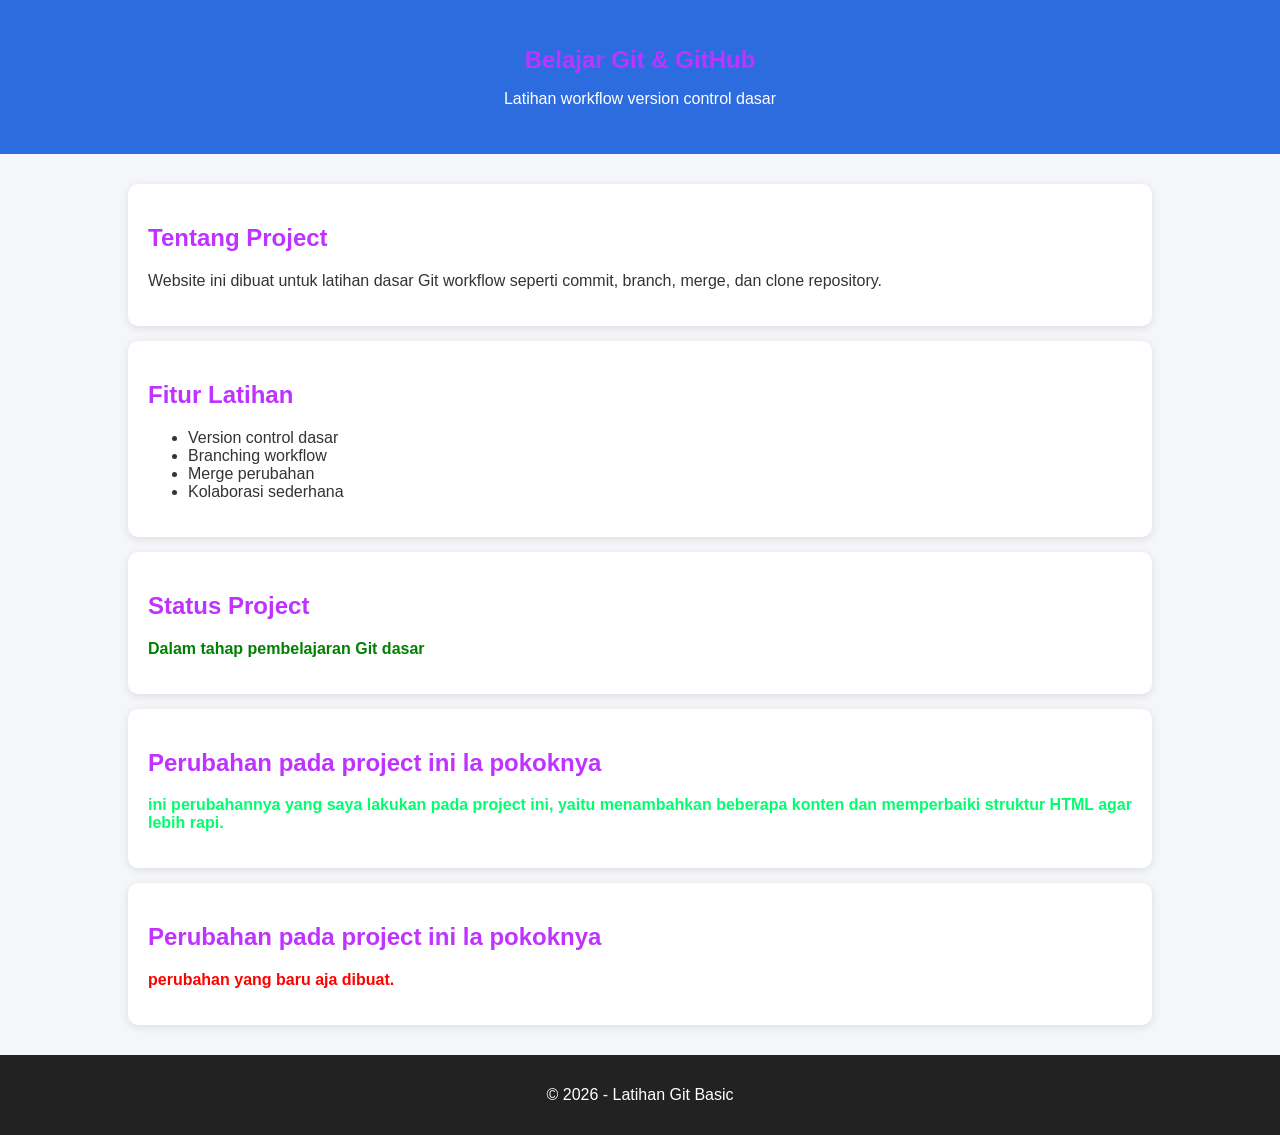
<file: index.html>
<!DOCTYPE html>
<html lang="id">
<head>
    <meta charset="UTF-8">
    <meta name="viewport" content="width=device-width, initial-scale=1.0">
    <title>Simple Git Practice Website</title>
    <title class="title1">Mencoba mempraktekkan git disini</title>    
    <link rel="stylesheet" href="style.css">
</head>
<body>

    <header class="navbar">
        <h1 class="title1">Belajar Git & GitHub</h1>
        <p>Latihan workflow version control dasar</p>
    </header>

    <main class="container">

        <section class="card">
            <h2 class="title1">Tentang Project</h2>
            <p>
                Website ini dibuat untuk latihan dasar Git workflow seperti commit,
                branch, merge, dan clone repository.
            </p>
        </section>

        <section class="card">
            <h2 class="title1">Fitur Latihan</h2>
            <ul>
                <li>Version control dasar</li>
                <li>Branching workflow</li>
                <li>Merge perubahan</li>
                <li>Kolaborasi sederhana</li>
            </ul>
        </section>

        <section class="card">
            <h2 class="title1">Status Project</h2>
            <p class="status">Dalam tahap pembelajaran Git dasar</p>
        </section>

        <section class="card">
            <h2 class="title1">Perubahan pada project ini la pokoknya</h2>
            <p class="warna">ini perubahannya yang saya lakukan pada project ini, yaitu menambahkan beberapa konten dan memperbaiki struktur HTML agar lebih rapi.</p>
        </section>

        <section class="card">
            <h2 class="title1">Perubahan pada project ini la pokoknya</h2>
            <p class="piw">perubahan yang baru aja dibuat.</p>
        </section>

       

    </main>

    <footer class="footer">
        <p>© 2026 - Latihan Git Basic</p>
    </footer>

</body>
</html>
</file>
<file: style.css>
body {
    margin: 0;
    font-family: Arial, sans-serif;
    background: #f4f6f9;
    color: #333;
}

.navbar {
    background: #2d6cdf;
    color: white;
    text-align: center;
    padding: 30px 10px; /* Padding atas dan bawah 30px, padding kanan kiri 10px*/
}

.container {
    width: 80%;
    margin: 30px auto;
}

.card {
    background: white;
    padding: 20px;
    margin-bottom: 15px;
    border-radius: 10px;
    box-shadow: 0 2px 8px rgba(0,0,0,0.1);
}

.status {
    color: green;
    font-weight: bold;
}

.warna {
    color: rgb(0, 255, 110);
    font-size: 16px;
    font-weight: bold;
}

.piw {
    color: rgb(255, 0, 0);
    font-size: 16px;
    font-weight: bold;
}

.footer {
    text-align: center;
    padding: 15px;
    background: #222;
    color: white;
}

.title1 {
    color: #be33ff;
    font-size: 24px;
    font-weight: bold;
}

.card:hover{
    border-color: beige;
    transform:translateX(-3px);
}
</file>
